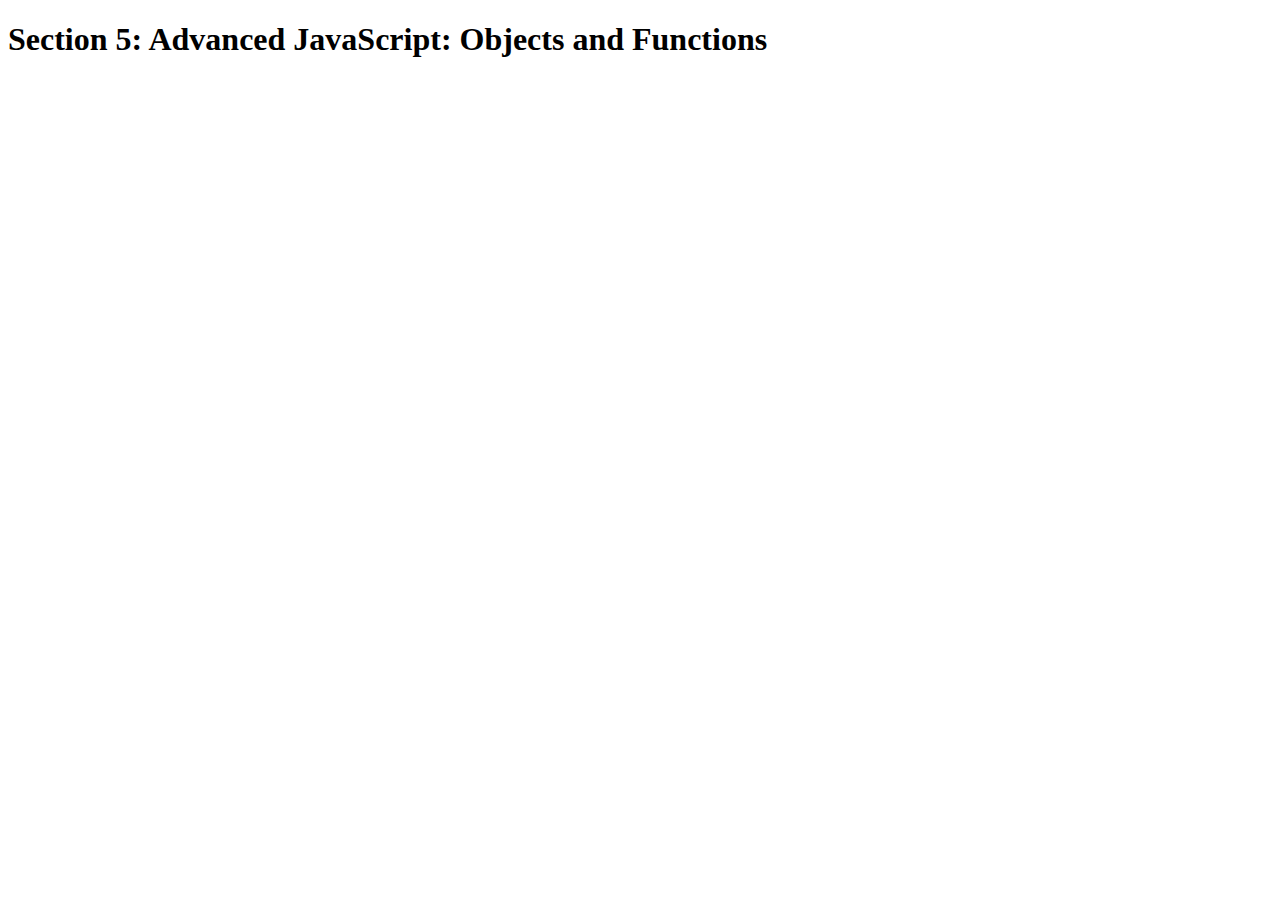
<file: 5-Advanced-JS-Final/index.html>
<!DOCTYPE html>
<html lang="en">
    <head>
        <meta charset="UTF-8">
        <title>Section 5: Advanced JavaScript: Objects and Functions</title>
    </head>

    <body>
        <h1>Section 5: Advanced JavaScript: Objects and Functions</h1>
        <script src="script.js"></script>
    </body>
</html>
</file>
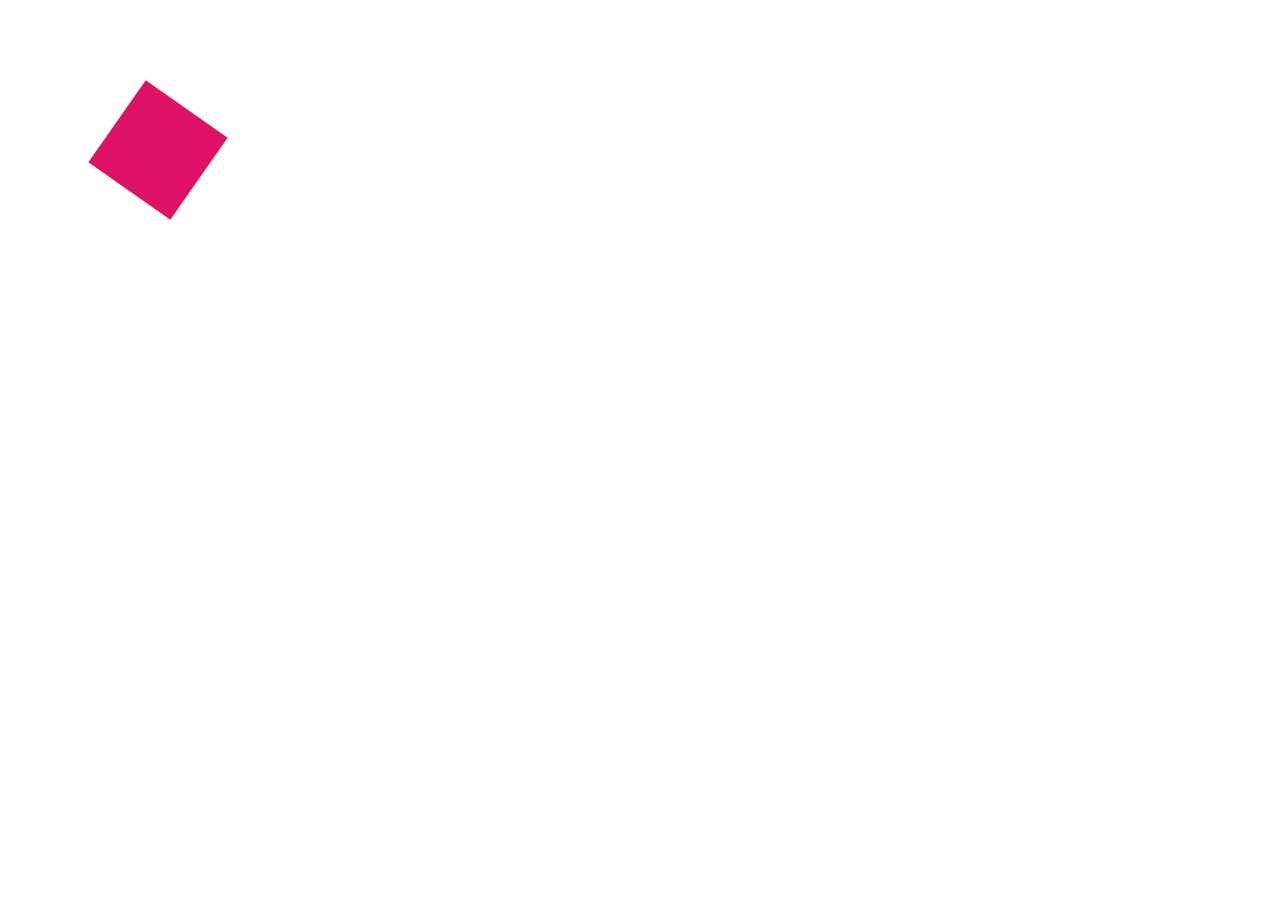
<file: animations/index.html>
<!doctype html>
<html>
<head>
<meta charset="utf-8">
<title>Animations Example</title>
<link rel="stylesheet" href="css/style.css" >
</head>

<body>
<div id="square"></div>
<script src="js/scripts.js"></script>
</body>
</html>
</file>
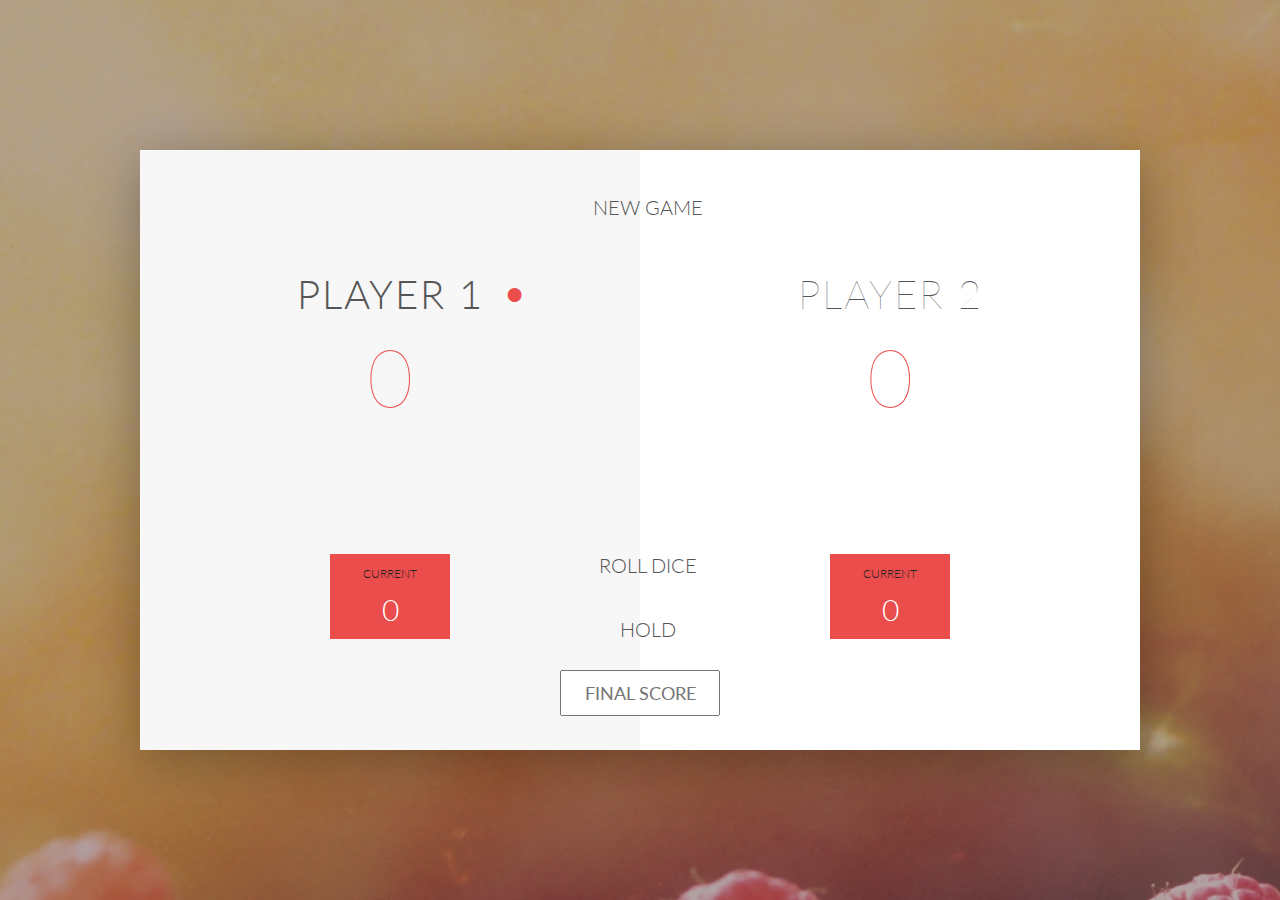
<file: zaruri/index.html>
<!DOCTYPE html>
<html lang="en">
    <head>
        <meta charset="UTF-8">
        <link href="https://fonts.googleapis.com/css?family=Lato:100,300,600" rel="stylesheet" type="text/css">
        <link href="http://code.ionicframework.com/ionicons/2.0.1/css/ionicons.min.css" rel="stylesheet" type="text/css">
        <link type="text/css" rel="stylesheet" href="style.css">
        
        <title>Pig Game</title>
    </head>

    <body>
        <div class="wrapper clearfix">
            <div class="player-0-panel active">
                <div class="player-name" id="name-0">Player 1</div>
                <div class="player-score" id="score-0">43</div>
                <div class="player-current-box">
                    <div class="player-current-label">Current</div>
                    <div class="player-current-score" id="current-0">11</div>
                </div>
            </div>
            
            <div class="player-1-panel">
                <div class="player-name" id="name-1">Player 2</div>
                <div class="player-score" id="score-1">72</div>
                <div class="player-current-box">
                    <div class="player-current-label">Current</div>
                    <div class="player-current-score" id="current-1">0</div>
                </div>
            </div>
            
            <button class="btn-new"><i class="ion-ios-plus-outline"></i>New game</button>
            <button class="btn-roll"><i class="ion-ios-loop"></i>Roll dice</button>
            <button class="btn-hold"><i class="ion-ios-download-outline"></i>Hold</button>
            
            <input type="text" placeholder="Final score" class="final-score">
            
            <img src="dice-5.png" alt="Dice" class="dice" id="dice-1">
            <img src="dice-6.png" alt="Dice" class="dice" id="dice-2">
        </div>
        
        <!-- <script src="app.js"></script> -->
        <script src="challenges.js"></script>
    </body>
</html>
</file>
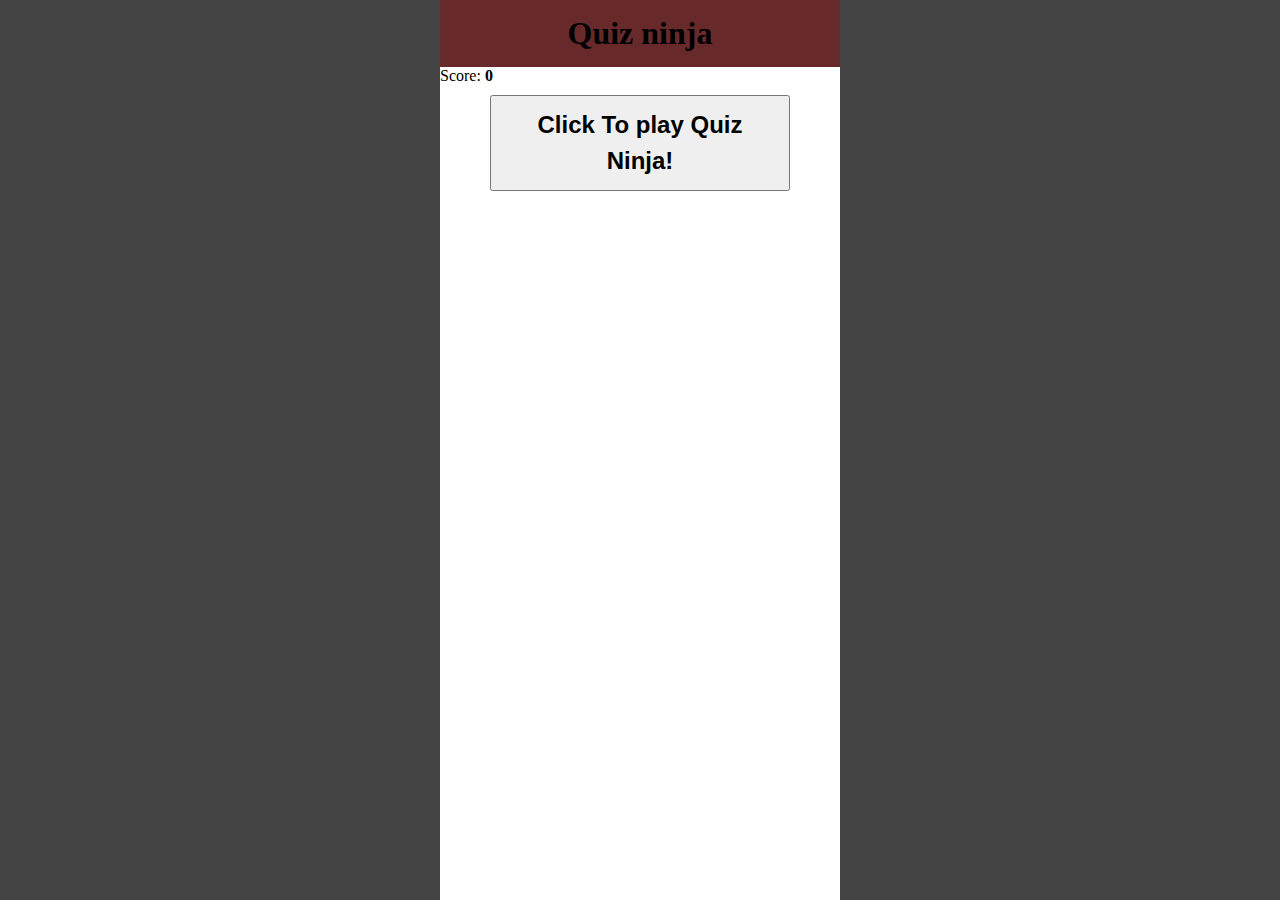
<file: quiz.html>
<!DOCTYPE html>
<html lang="en">
<head>
<meta charset="utf-8">
<meta http-equiv="X-UA-Compatible" content="IE=edge">
<meta name="viewport" content="width=device-width, initial-scale=1">
<!-- The above 3 meta tags *must* come first in the head; any other head content must come *after* these tags -->
<title>Adrian Vaida-Antonas</title>
<!-- Bootstrap -->
<link href="css/style.css" rel="stylesheet">

<!-- HTML5 shim and Respond.js for IE8 support of HTML5 elements and media queries -->
<!-- WARNING: Respond.js doesn't work if you view the page via file:// -->
<!--[if lt IE 9]>
      <script src="https://oss.maxcdn.com/html5shiv/3.7.3/html5shiv.min.js"></script>
      <script src="https://oss.maxcdn.com/respond/1.4.2/respond.min.js"></script>
    <![endif]-->

</head>
<body>

<header>
<h1>Quiz ninja</h1>
<p>Score: <strong id="score">0</strong></p>
<p id="timer"></p>
</header>
<section id="question"></section>	
<section id="feedback"></section>
<form action="" id="answer">
	<input type="text">
	<button>Submit Answer</button>
</form>		
<button id="button">Click To play Quiz Ninja!</button>

<script src="js/script.js"></script>
</body>
</html>
</file>
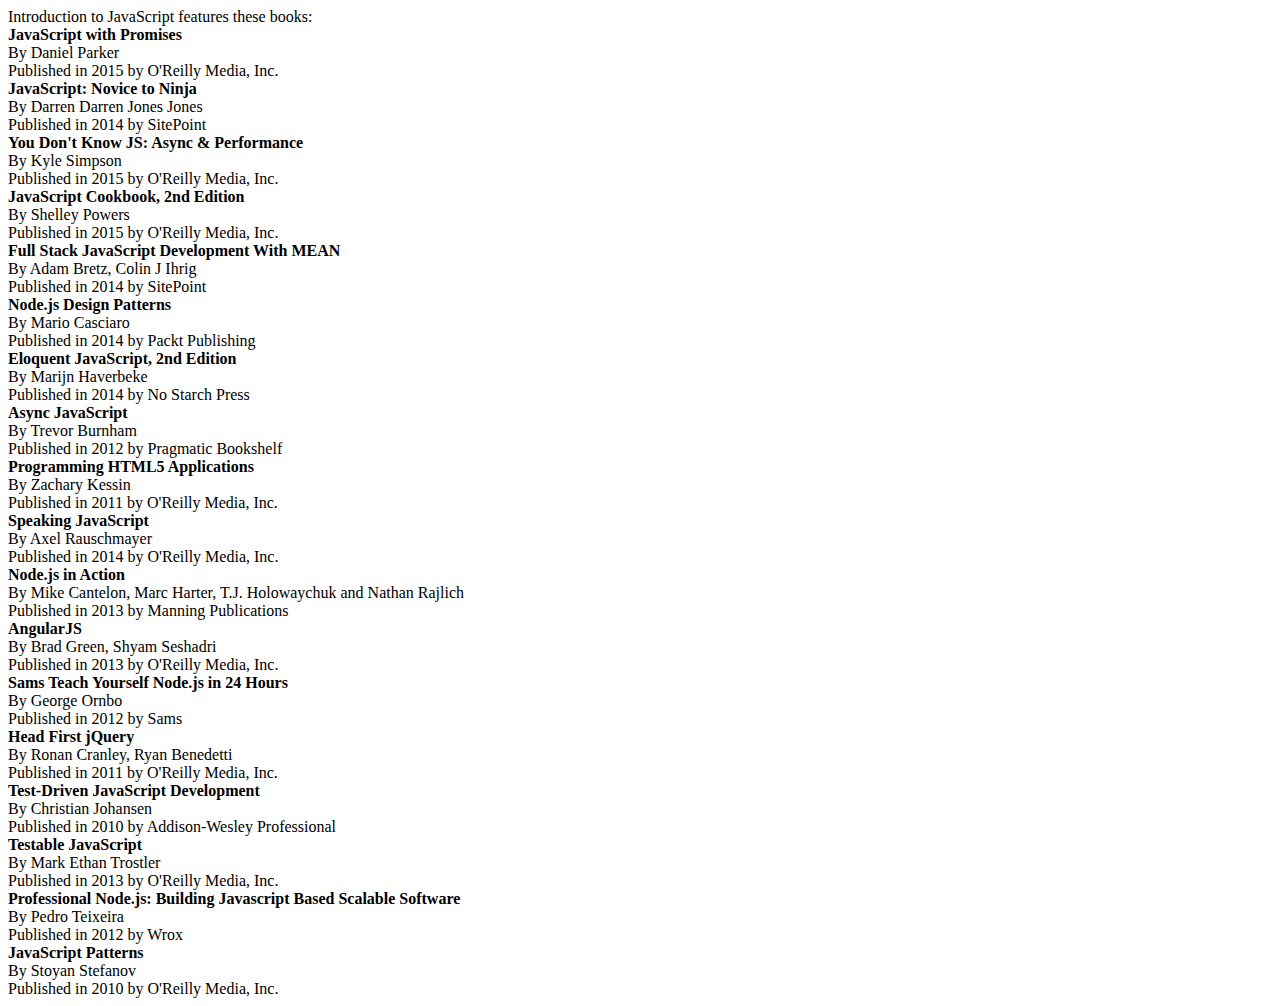
<file: js/javas.html>
<!doctype html>
<html>
<head>
<meta charset="utf-8">
<title>Untitled Document</title>
</head>

<body>
Introduction to JavaScript features these books: <br>


<strong>JavaScript with Promises </strong><br>
By Daniel Parker <br>
Published in 2015 by O'Reilly Media, Inc. <br>

<strong>JavaScript: Novice to Ninja</strong><br>
By Darren Darren Jones Jones<br>
Published in 2014 by SitePoint<br>

<strong>You Don't Know JS: Async & Performance</strong><br>
By Kyle Simpson<br>
Published in 2015 by O'Reilly Media, Inc.<br>

<strong>JavaScript Cookbook, 2nd Edition</strong><br>
By Shelley Powers<br>
Published in 2015 by O'Reilly Media, Inc.<br>

<strong>Full Stack JavaScript Development With MEAN</strong><br>
By Adam Bretz, Colin J Ihrig<br>
Published in 2014 by SitePoint<br>

<strong>Node.js Design Patterns</strong><br>
By Mario Casciaro<br>
Published in 2014 by Packt Publishing<br>
<strong>
Eloquent JavaScript, 2nd Edition</strong><br>
By Marijn Haverbeke<br>
Published in 2014 by No Starch Press<br>

<strong>Async JavaScript</strong><br>
By Trevor Burnham<br>
Published in 2012 by Pragmatic Bookshelf<br>

<strong>Programming HTML5 Applications</strong><br>
By Zachary Kessin<br>
Published in 2011 by O'Reilly Media, Inc.<br>

<strong>Speaking JavaScript</strong><br>
By Axel Rauschmayer<br>
Published in 2014 by O'Reilly Media, Inc.<br>

<strong>Node.js in Action</strong><br>
By Mike Cantelon, Marc Harter, T.J. Holowaychuk and Nathan Rajlich<br>
Published in 2013 by Manning Publications<br>
<strong>
AngularJS</strong><br>
By Brad Green, Shyam Seshadri<br>
Published in 2013 by O'Reilly Media, Inc.<br>

<strong>Sams Teach Yourself Node.js in 24 Hours</strong><br>
By George Ornbo<br>
Published in 2012 by Sams<br>

<strong>Head First jQuery</strong><br>
By Ronan Cranley, Ryan Benedetti<br>
Published in 2011 by O'Reilly Media, Inc.<br>

<strong>Test-Driven JavaScript Development</strong><br>
By Christian Johansen<br>
Published in 2010 by Addison-Wesley Professional<br>

<strong>Testable JavaScript</strong><br>
By Mark Ethan Trostler<br>
Published in 2013 by O'Reilly Media, Inc.<br>

<strong>Professional Node.js: Building Javascript Based Scalable Software</strong><br>
By Pedro Teixeira<br>
Published in 2012 by Wrox<br>

<strong>JavaScript Patterns</strong><br>
By Stoyan Stefanov<br>
Published in 2010 by O'Reilly Media, Inc.<br>
</body>
</html>
</file>
<file: animations/css/style.css>
@charset "utf-8";
/* CSS Document */

#square {
	margin: 100px;
	width: 100px;
	height: 100px;
	background: #d16;
}
</file>
<file: zaruri/style.css>
/**********************************************
*** GENERAL
**********************************************/

.final-score {
	position: absolute;
	left: 50%;
	transform: translateX(-50%);
	top: 520px;
	color: #555;
	font-size: 18px;
	font-family: 'Lato';
	text-align: center;
	padding: 10px;
	width: 160px;
	text-transform: uppercase;
}
.final-score:focus {
	outline: none;
}
* {
    margin: 0;
    padding: 0;
    box-sizing: border-box;
    
}

.clearfix::after {
    content: "";
    display: table;
    clear: both;
}

body {
    background-image: linear-gradient(rgba(62, 20, 20, 0.4), rgba(62, 20, 20, 0.4)), url(back.jpg);
    background-size: cover;
    background-position: center;
    font-family: Lato;
    font-weight: 300;
    position: relative;
    height: 100vh;
    color: #555;
}

.wrapper {
    width: 1000px;
    position: absolute;
    top: 50%;
    left: 50%;
    transform: translate(-50%, -50%);
    background-color: #fff;
    box-shadow: 0px 10px 50px rgba(0, 0, 0, 0.3);
    overflow: hidden;
}

.player-0-panel,
.player-1-panel {
    width: 50%;
    float: left;
    height: 600px;
    padding: 100px;
}



/**********************************************
*** PLAYERS
**********************************************/

.player-name {
    font-size: 40px;
    text-align: center;
    text-transform: uppercase;
    letter-spacing: 2px;
    font-weight: 100;
    margin-top: 20px;
    margin-bottom: 10px;
    position: relative;
}

.player-score {
    text-align: center;
    font-size: 80px;
    font-weight: 100;
    color: #EB4D4D;
    margin-bottom: 130px;
}

.active { background-color: #f7f7f7; }
.active .player-name { font-weight: 300; }

.active .player-name::after {
    content: "\2022";
    font-size: 47px;
    position: absolute;
    color: #EB4D4D;
    top: -7px;
    right: 10px;
    
}

.player-current-box {
    background-color: #EB4D4D;
    color: #fff;
    width: 40%;
    margin: 0 auto;
    padding: 12px;
    text-align: center;
}

.player-current-label {
    text-transform: uppercase;
    margin-bottom: 10px;
    font-size: 12px;
    color: #222;
}

.player-current-score {
    font-size: 30px;
}

button {
    position: absolute;
    width: 200px;
    left: 50%;
    transform: translateX(-50%);
    color: #555;
    background: none;
    border: none;
    font-family: Lato;
    font-size: 20px;
    text-transform: uppercase;
    cursor: pointer;
    font-weight: 300;
    transition: background-color 0.3s, color 0.3s;
}

button:hover { font-weight: 600; }
button:hover i { margin-right: 20px; }

button:focus {
    outline: none;
}

i {
    color: #EB4D4D;
    display: inline-block;
    margin-right: 15px;
    font-size: 32px;
    line-height: 1;
    vertical-align: text-top;
    margin-top: -4px;
    transition: margin 0.3s;
}

.btn-new { top: 45px;}
.btn-roll { top: 403px;}
.btn-hold { top: 467px;}

.dice {
    position: absolute;
    left: 50%;
    top: 128px;
    transform: translateX(-50%);
    height: 100px;
    box-shadow: 0px 10px 60px rgba(0, 0, 0, 0.10);
}
#dice-1 {
	top: 128px;
}

#dice-2 {
	top: 270px;
}

.winner { background-color: #f7f7f7; }
.winner .player-name { font-weight: 300; color: #EB4D4D; }
</file>
<file: css/style.css>
@charset "utf-8";
/* CSS Document */
* {
	margin: 0;
	padding: 0;
}
h1 {
	text-align: center;
	background-color:#67292A;
	padding: 15px 0;
	
}
section p {
	font: bold 24px/150% Arial, Helvetica, sans-serif;
	background: #ccc;
	border: #999 2px solid;
	color: #666;
	text-align: center;
	padding: 10px;
	margin: 10px auto;
	width: 300px;
}
.right {
	background: #0c0;
	border: #090 2px solid;
	color: #060;
}
.wrong {
	background: #c00;
	border: #900 2px solid;
	color: #600;

}
input, button {
	font: bold 24px/150% Arial, Helvetica, sans-serif;
	display: block;
	width: 300px;
	padding: 10px;
	margin: 10px auto;
}
body {
	width: 400px;
	margin: 0 auto;
	background: #fff;
	height: 100vh;
}
html {
	background: #444;
}
#timer {
	text-align: center;
}
</file>
